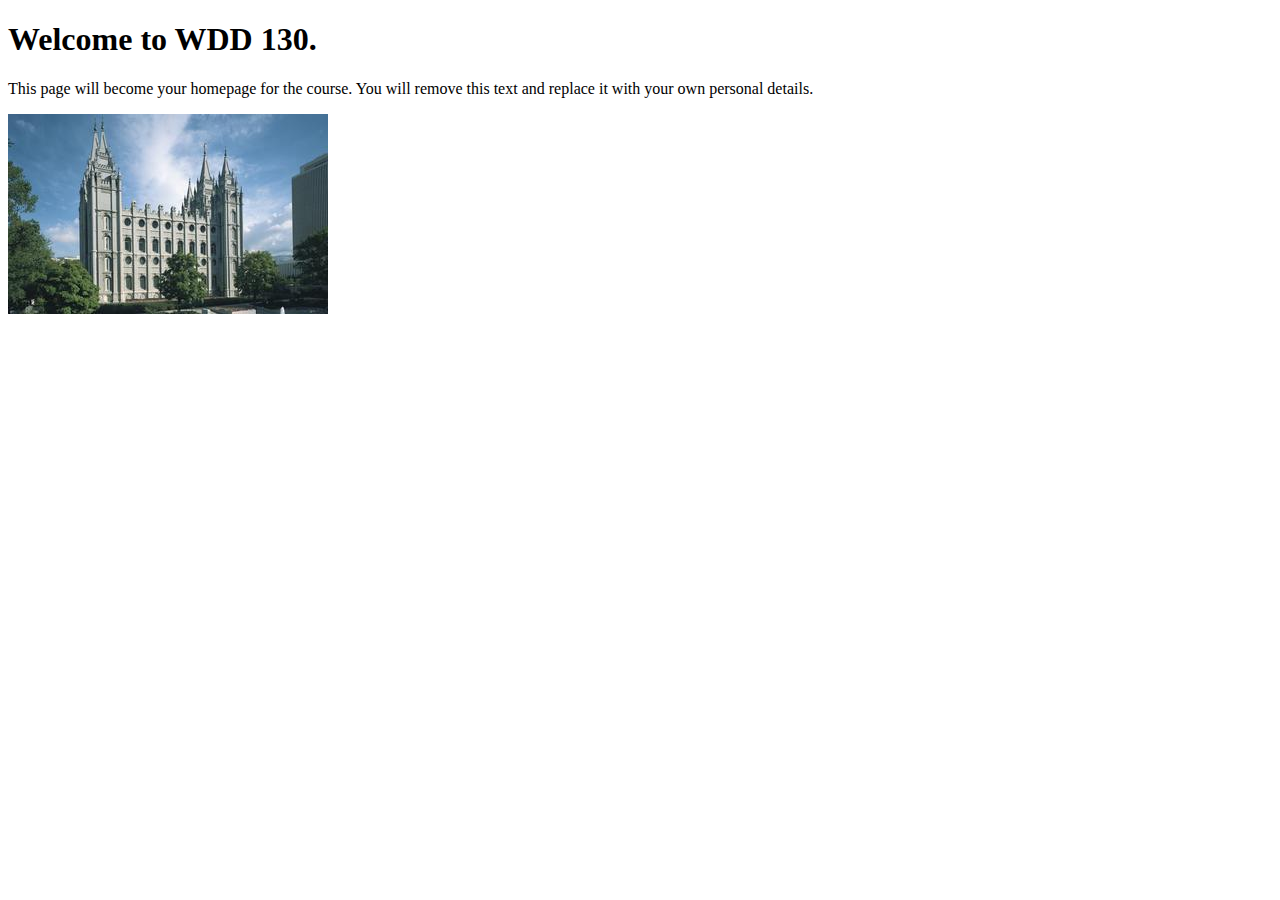
<file: index.html>
<!DOCTYPE html>
<html lang="en">
<head>
    <meta charset="UTF-8">
    <meta name="viewport" content="width=device-width, initial-scale=1.0">
    <title>WDD 130 | Personal Homepage</title>
</head>
<body>
    <h1>Welcome to WDD 130.</h1>
    <p>This page will become your homepage for the course. You will remove this text and replace it with your own personal details.</p>

    <img src="images/salt-lake-temple.jpg" alt="The Salt Lake Temple.">
</body>
</html>
</file>
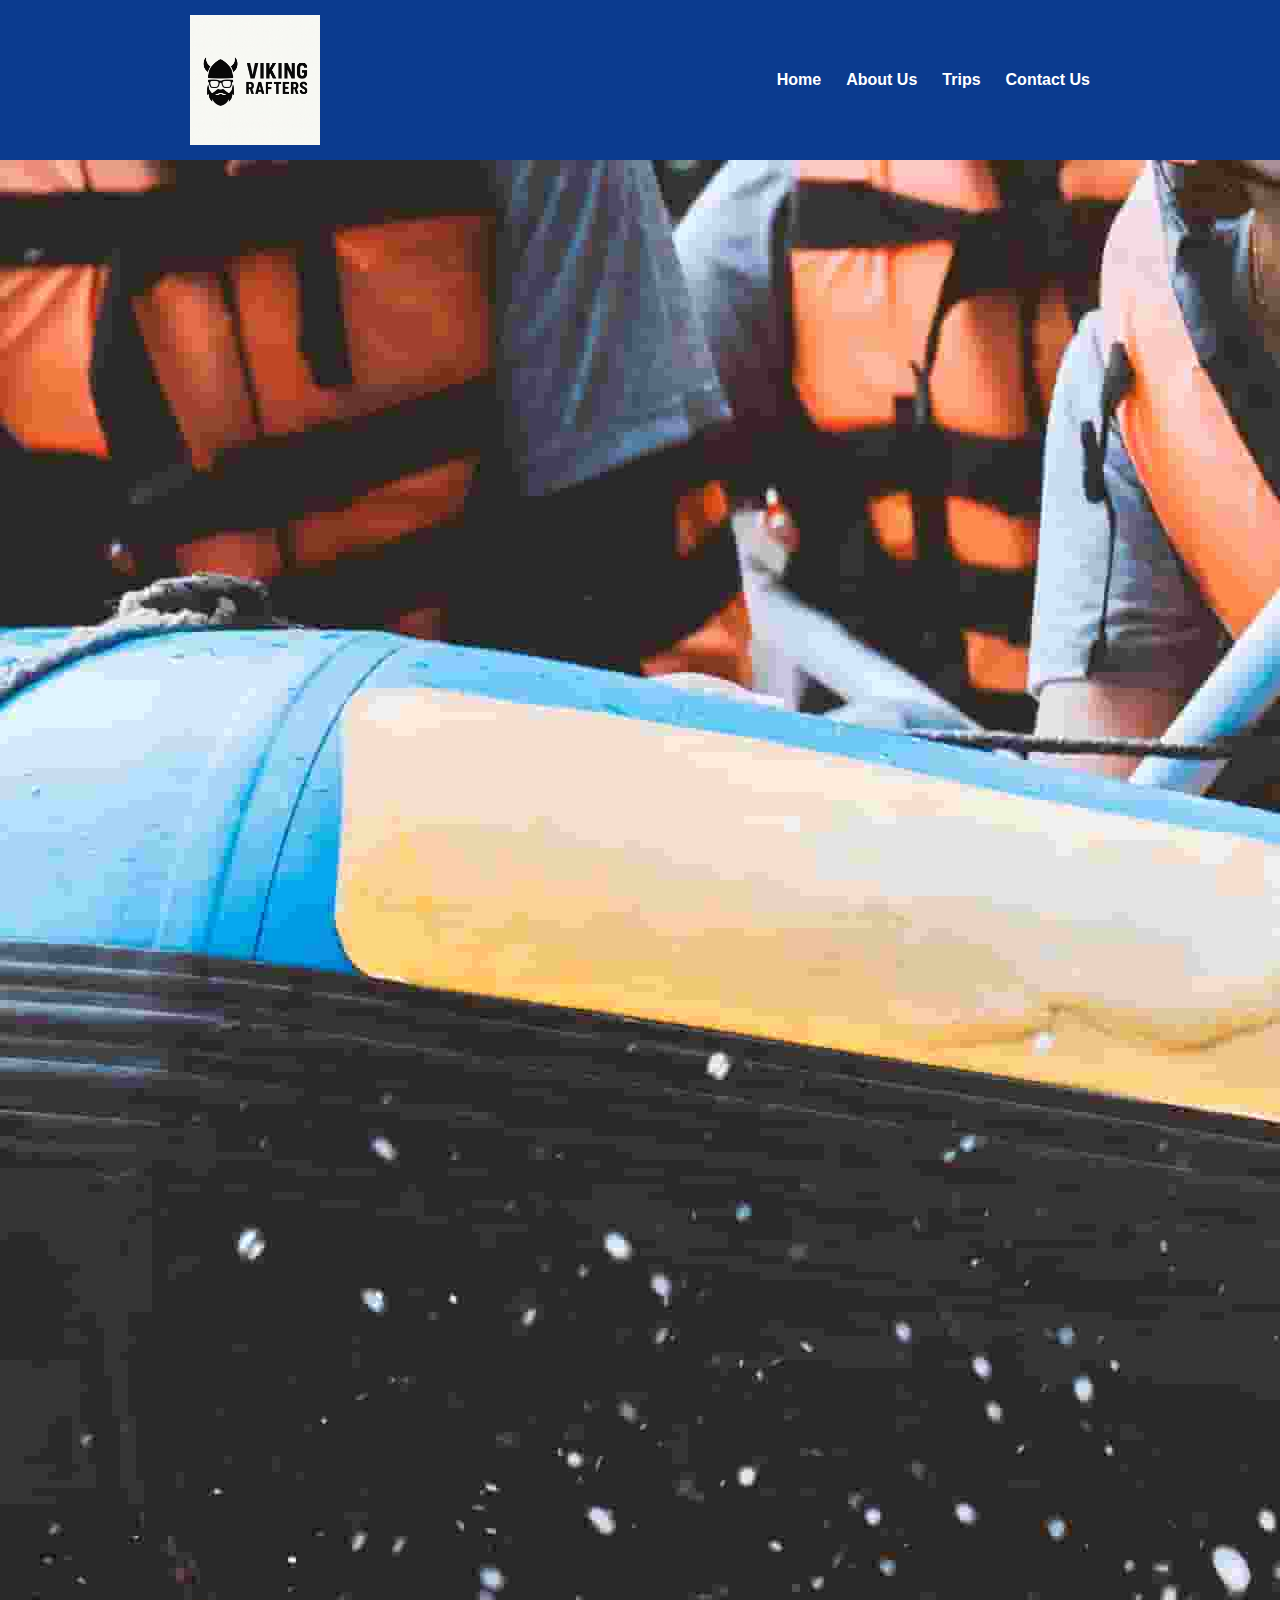
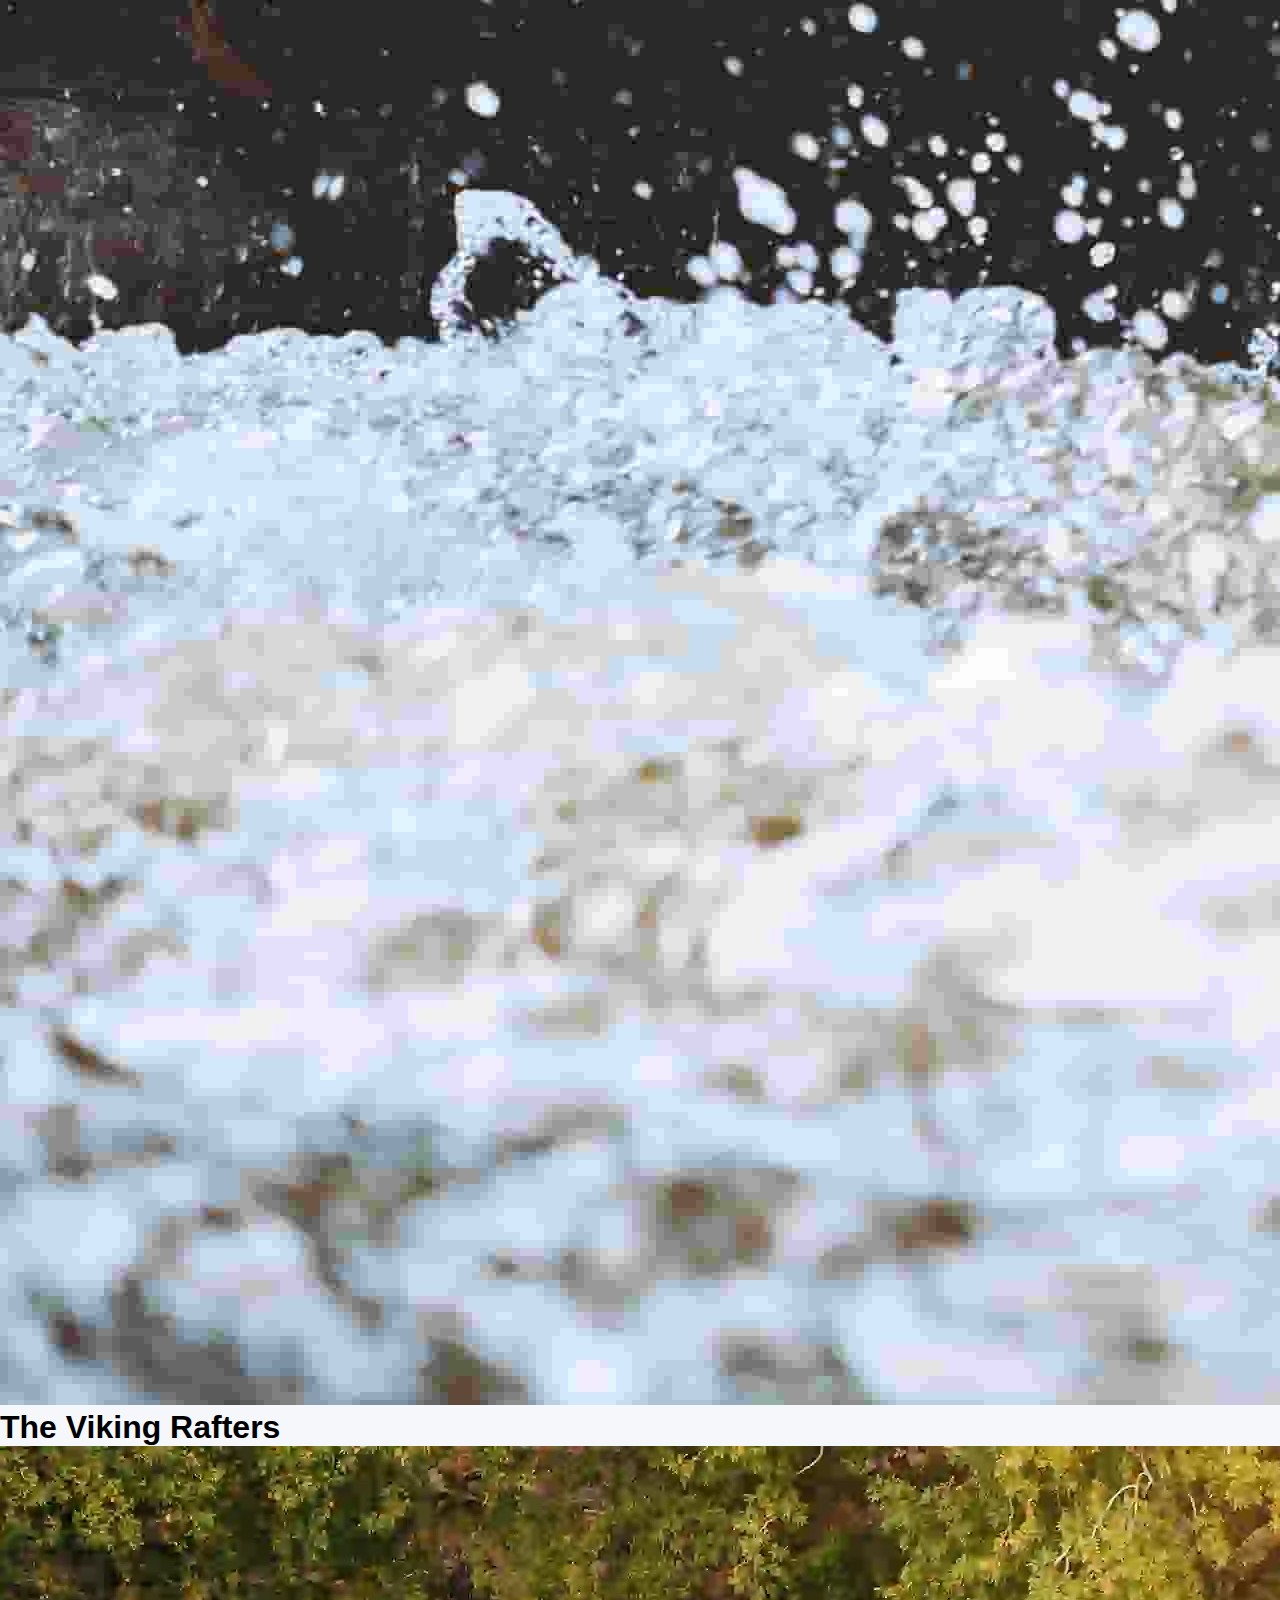
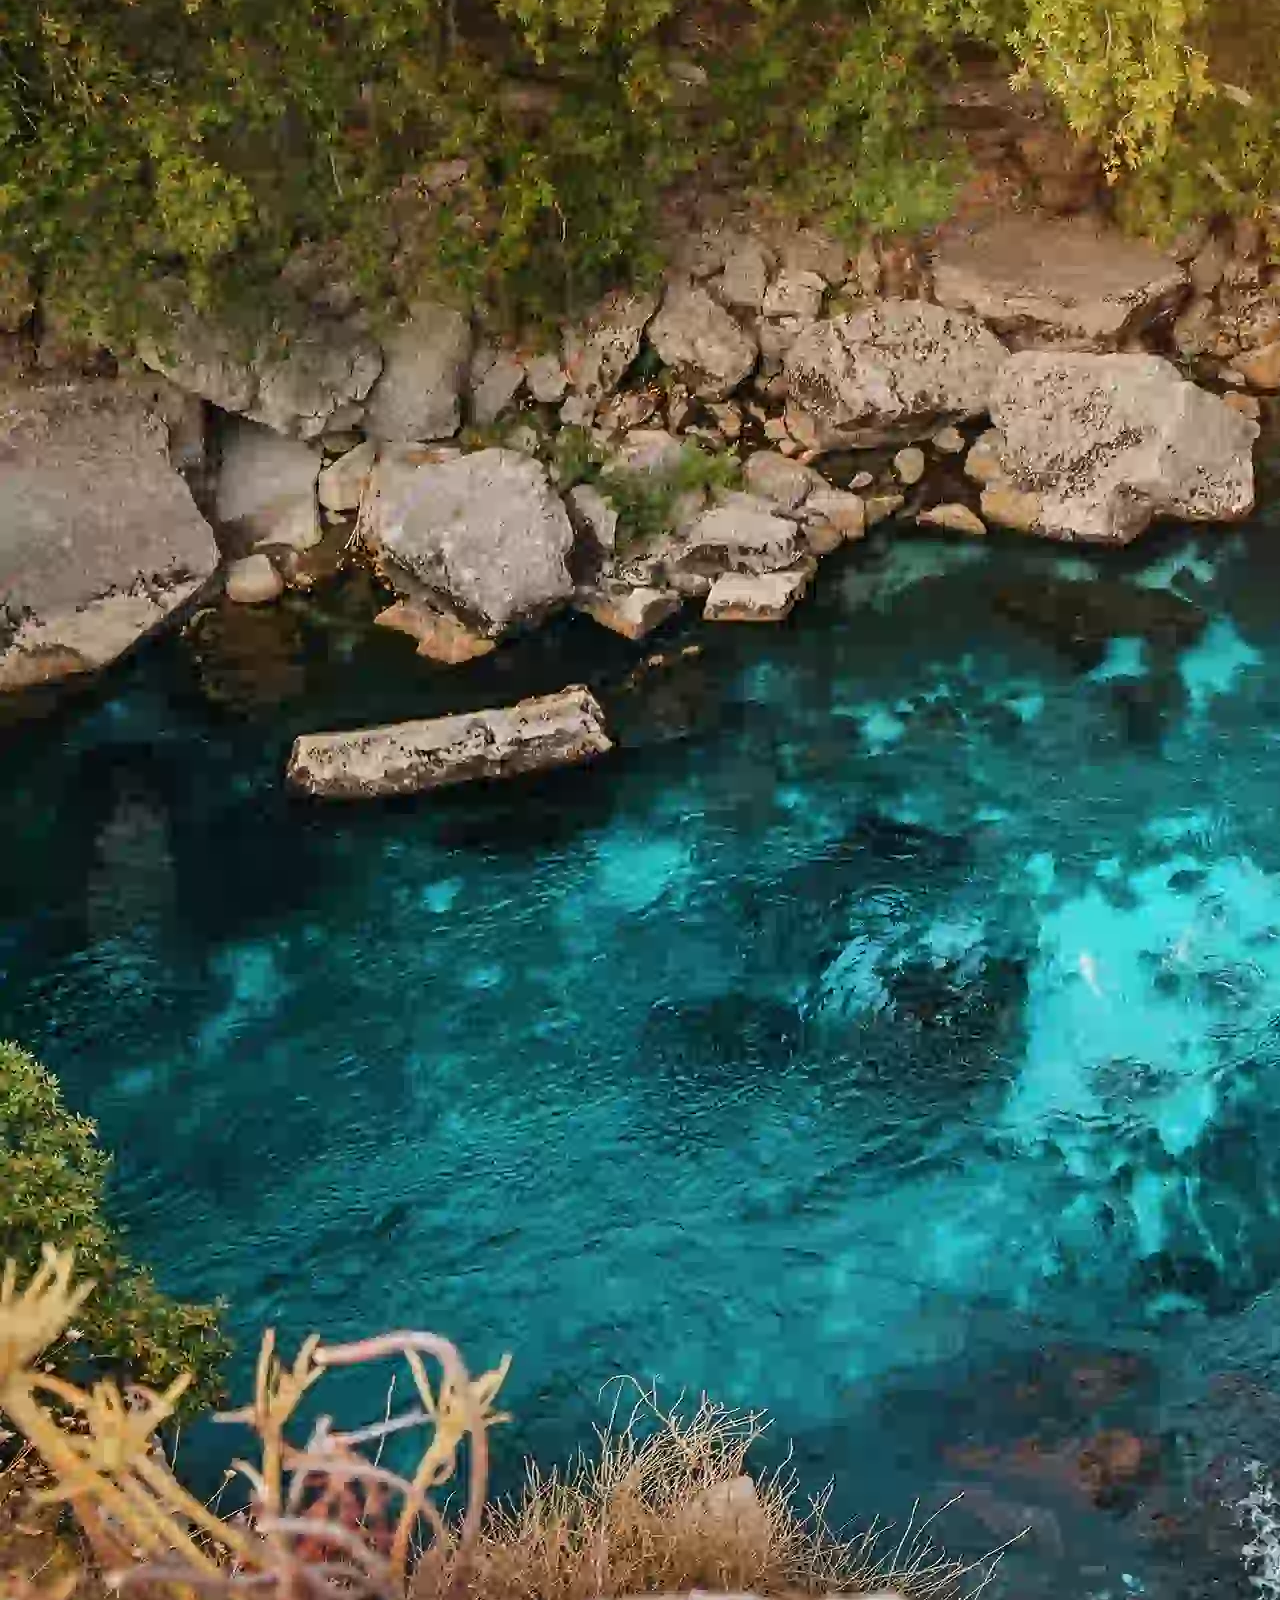
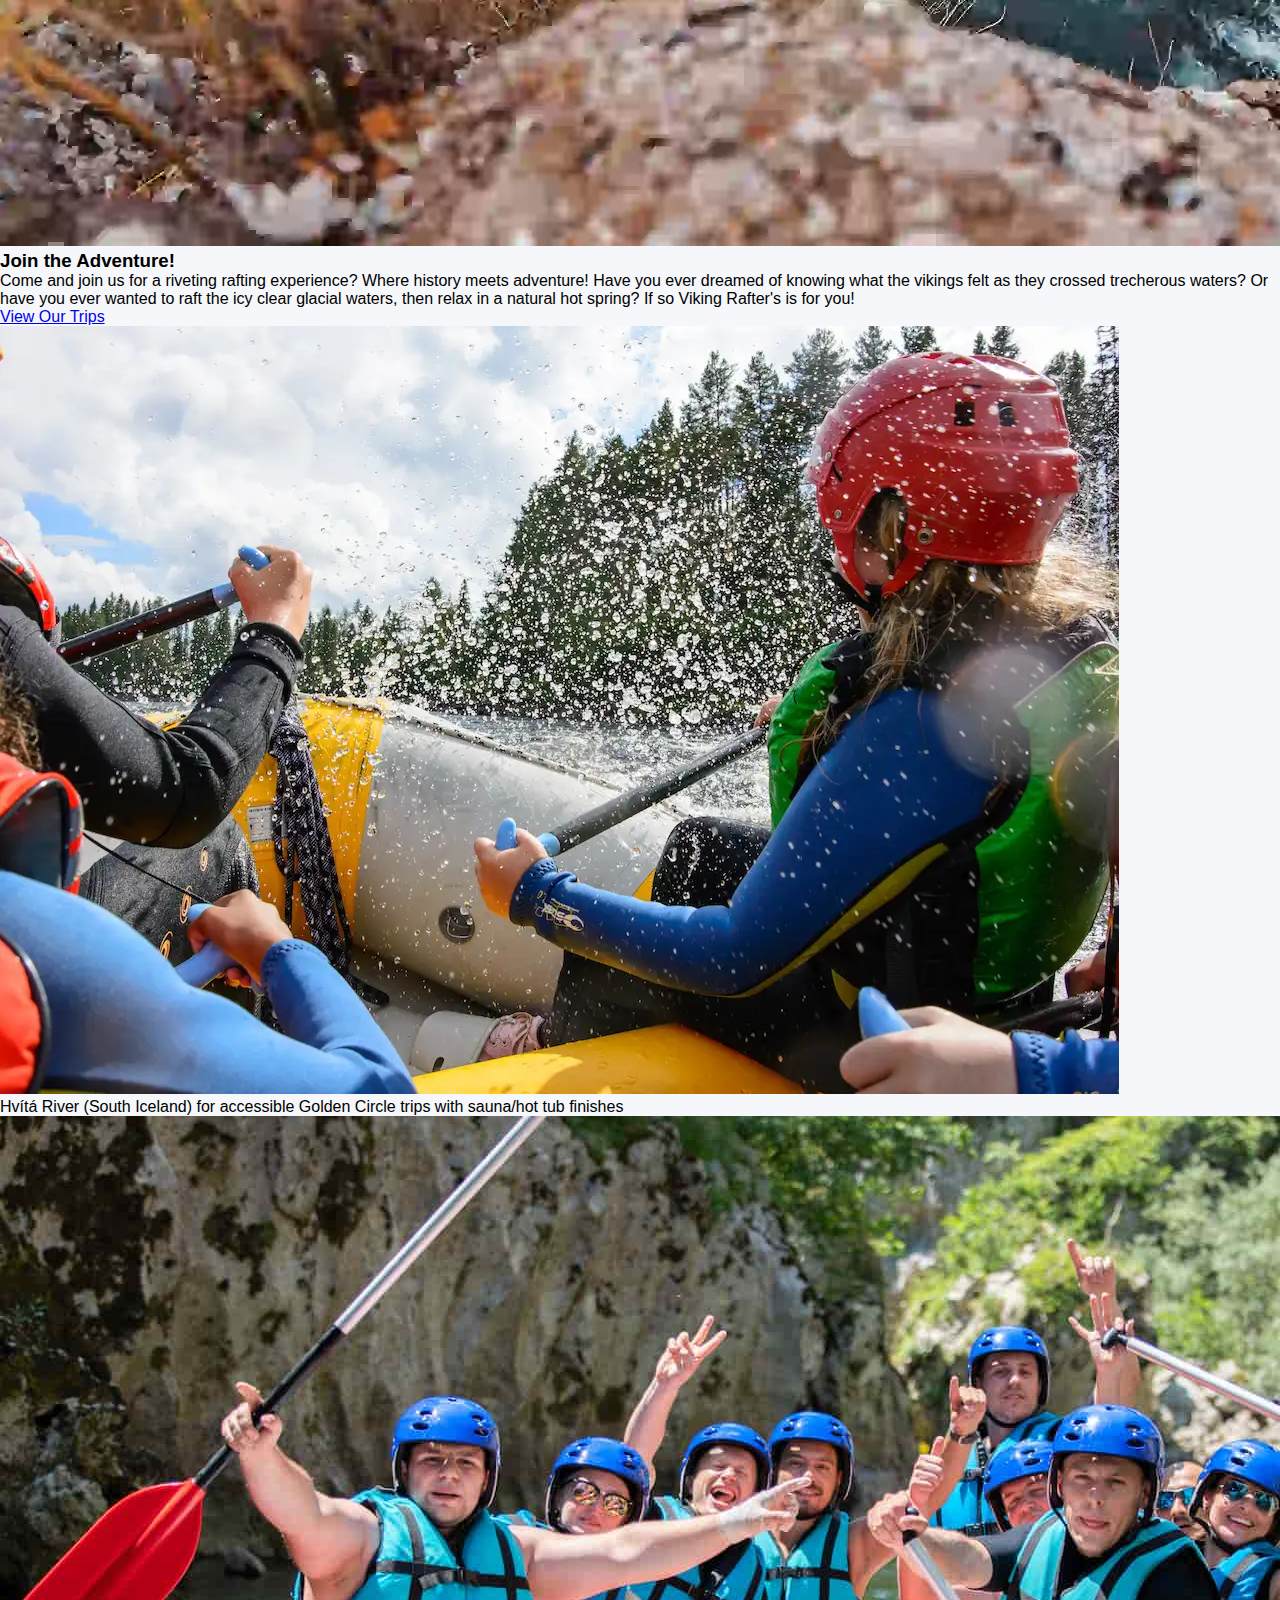
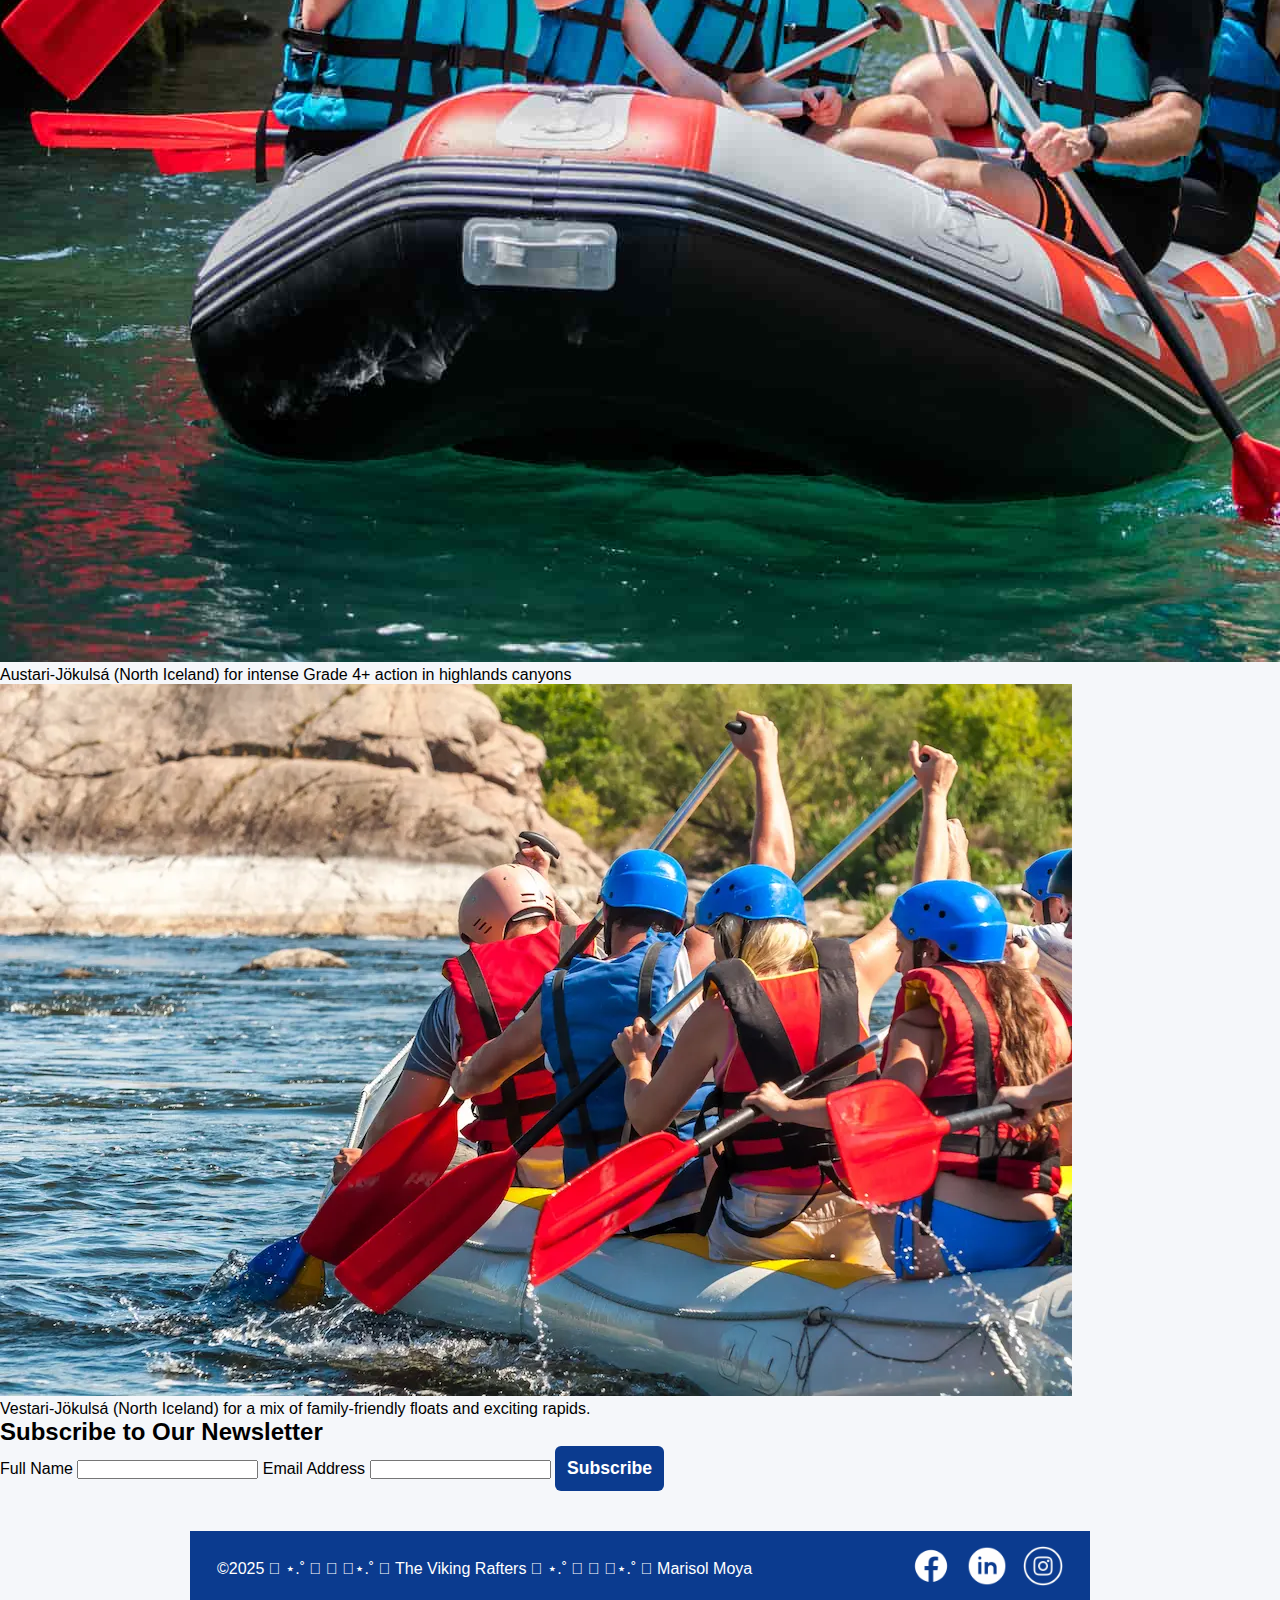
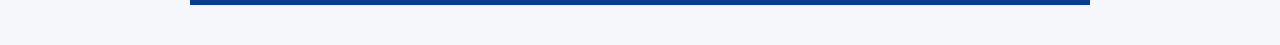
<file: wwr/index.html>
<!DOCTYPE html>
<html lang="en">

<head>
    <meta charset="UTF-8">
    <meta name="viewport" content="width=device-width, initial-scale=1.0">
    <title>Home Viking Rafters</title>

    <meta name="description"
        content="Welcome to Viking Rafters! Iceland's ultimate rafting experience. Explore trips, guides, and more! ">
    <meta name="author" content="Marisol Moya">

    <link rel="stylesheet" href="styles/rafting.css">

</head>

<body>

    <!--HEADER -->
    <header>
        <div class="header-grid">
            <img src="images/logo.jpg" alt="White Water Rafting Logo" class="logo">

            <nav>
                <ul> <!-- the li makes it a list-->
                    <li><a class="navigation" href="index.html">Home</a></li>
                    <li><a class="navigation" href="about.html">About Us</a></li>
                    <li><a class="navigation" href="trips.html">Trips</a></li>
                    <li><a class="navigation" href="contact.html">Contact Us</a></li>
                </ul>
            </nav>
        </div>
    </header>


    <!-- HERO -->
    <main>
        <div class="index">
            <img src="images/rafting.jpg" alt="action rafting shot">

            <h1>The Viking Rafters</h1>

            <!-- COMPANY INFO THAT OVERLAYS INDEX IMG-->
            <article>
                <img src="images/rafting2.webp" alt="beauty rafting shot">
                <div>
                    <h3> Join the Adventure!</h3>
                    <p> Come and join us for a riveting rafting experience?
                        Where history meets adventure! Have you ever dreamed of
                        knowing what the vikings felt as they crossed trecherous waters?
                        Or have you ever wanted to raft the icy clear glacial waters, then relax
                        in a natural hot spring? If so Viking Rafter's is for you!
                    </p>
                </div>
            </article>
        </div>

        <!-- PHOTO SECTION -->
        <section class="photo-section">
            <a class="trips-button" href="trips.html">View Our Trips</a>

            <div class="photo-grid">
                <figure>
                    <img src="images/rafting1.webp" alt="Rafting Photo">
                    <figcaption>Hvítá River (South Iceland) for accessible Golden Circle trips with sauna/hot tub
                        finishes</figcaption>
                </figure>

                <figure>
                    <img src="images/rafting2.jpg" alt="Rafting Photo">
                    <figcaption>Austari-Jökulsá (North Iceland) for intense Grade 4+ action in highlands canyons
                    </figcaption>
                </figure>

                <figure>
                    <img src="images/rafting3.webp" alt="Rafting Photo">
                    <figcaption>Vestari-Jökulsá (North Iceland) for a mix of family-friendly floats and exciting
                        rapids.</figcaption>
                </figure>

            </div>
        </section>


        <!-- NEWSLETTER SECTION -->
        <section class="newsletter-form">
            <h2>Subscribe to Our Newsletter</h2>

            <form>
                <label for="name">Full Name</label>
                <input type="text" id="name" name="name" required>

                <label for="email">Email Address</label>
                <input type="email" id="email" name="email" required>

                <button type="submit">Subscribe</button>
            </form>
        </section>
    </main>


    <!-- FOOTER -->
    <footer>
        <p>©2025 𓇼 ⋆.˚ 𓆉 𓆝 𓆡⋆.˚ 𓇼 The Viking Rafters 𓇼 ⋆.˚ 𓆉 𓆝 𓆡⋆.˚ 𓇼 Marisol Moya</p>
        <nav class="socialmedia">
            <a href="https://facebook.com"><img src="images/facebook1.webp" alt="facebook logo" width="40"></a>
            <a href="https://linkedin.com"><img src="images/linkedin1.webp" alt="linkedin logo" width="40"></a>
            <a href="https://instagram.com"><img src="images/instagram1.webp" alt="instagram logo" width="40"></a>

        </nav>

    </footer>

</body>

</html>
</file>
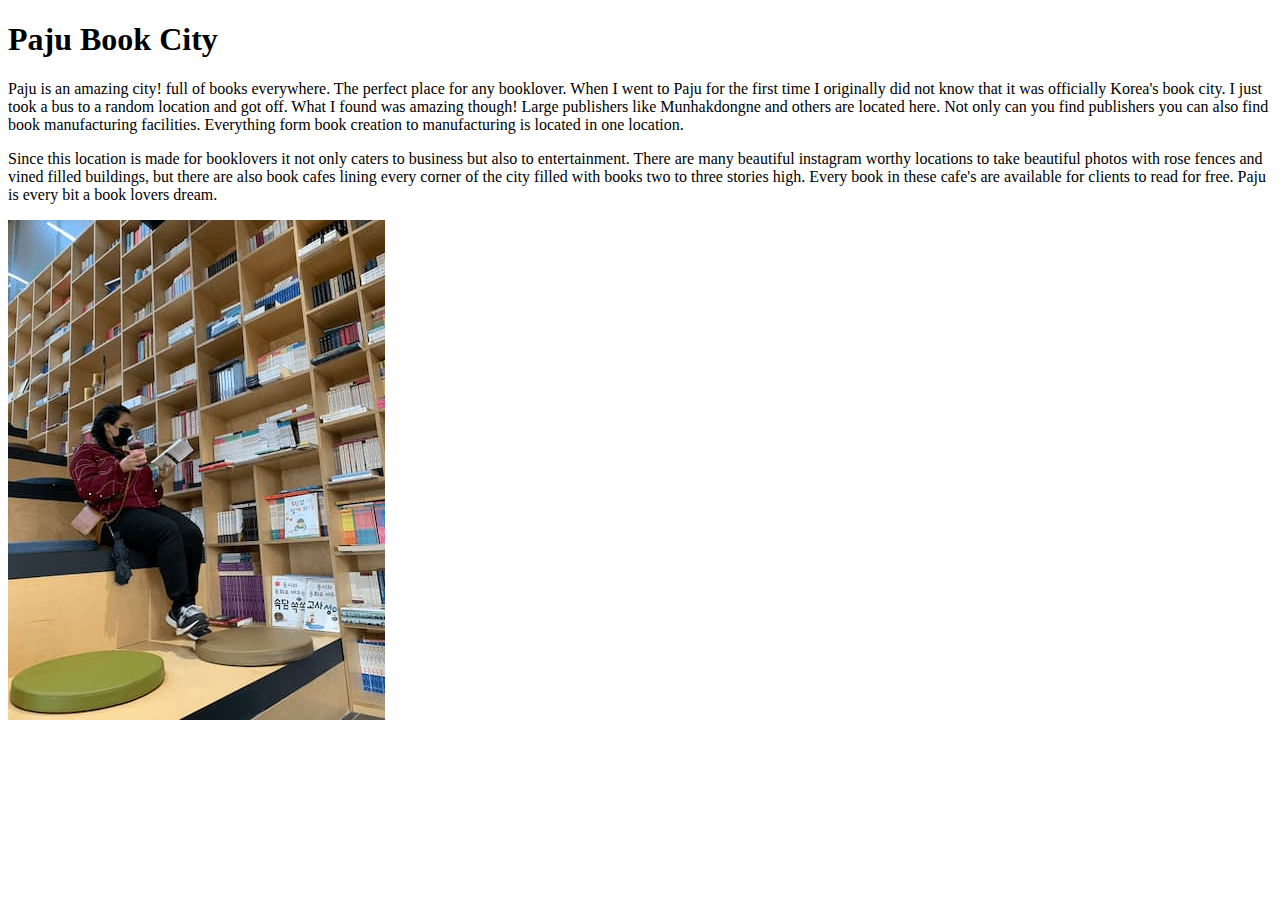
<file: week01/favorite-city.html>
<!DOCTYPE html>
<html lang="en">

<head>
    <meta charset="UTF-8">
    <meta name="viewport" content="width=device-width, initial-scale=1.0">
    <title>My Favorite City</title>
</head>

<h1>Paju Book City</h1>
<p>Paju is an amazing city! full of books everywhere.
    The perfect place for any booklover.
    When I went to Paju for the first time I originally did not know that it
    was officially Korea's book city. I just took a bus to a random location and got off.
    What I found was amazing though! Large publishers like Munhakdongne and others are located here.
    Not only can you find publishers you can also find book manufacturing facilities. Everything form book creation
    to manufacturing is located in one location.
</p>
<p>Since this location is made for booklovers it not only caters to business but also to entertainment.
    There are many beautiful instagram worthy locations to take beautiful photos with rose fences and vined filled
    buildings,
    but there are also book cafes lining every corner of the city filled with books two to three stories high.
    Every book in these cafe's are available for clients to read for free. Paju is every bit a book lovers dream.
</p>

<img src="./images/pagu1.jpg" alt="Paju City Book Cafe">


</body>

</html>
</file>
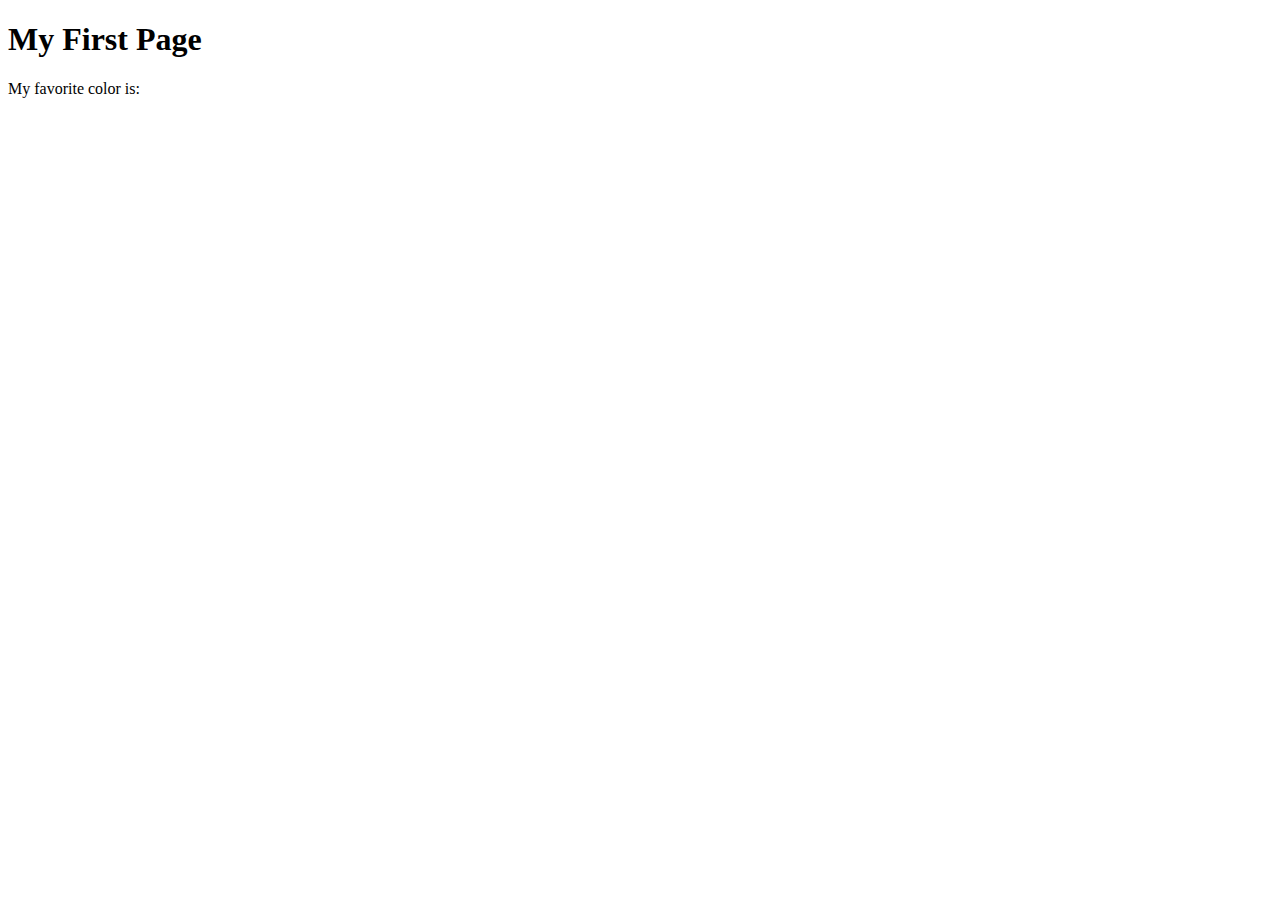
<file: week01/first-page.html>
<!DOCTYPE html>
<html lang="en">
<head>
    <meta charset="UTF-8">
    <meta name="viewport" content="width=device-width, initial-scale=1.0">
    <title>My First Page</title>
</head>
<body>
    <h1>My First Page</h1>
    <p>My favorite color is: </p>
</body>
</html>
</file>
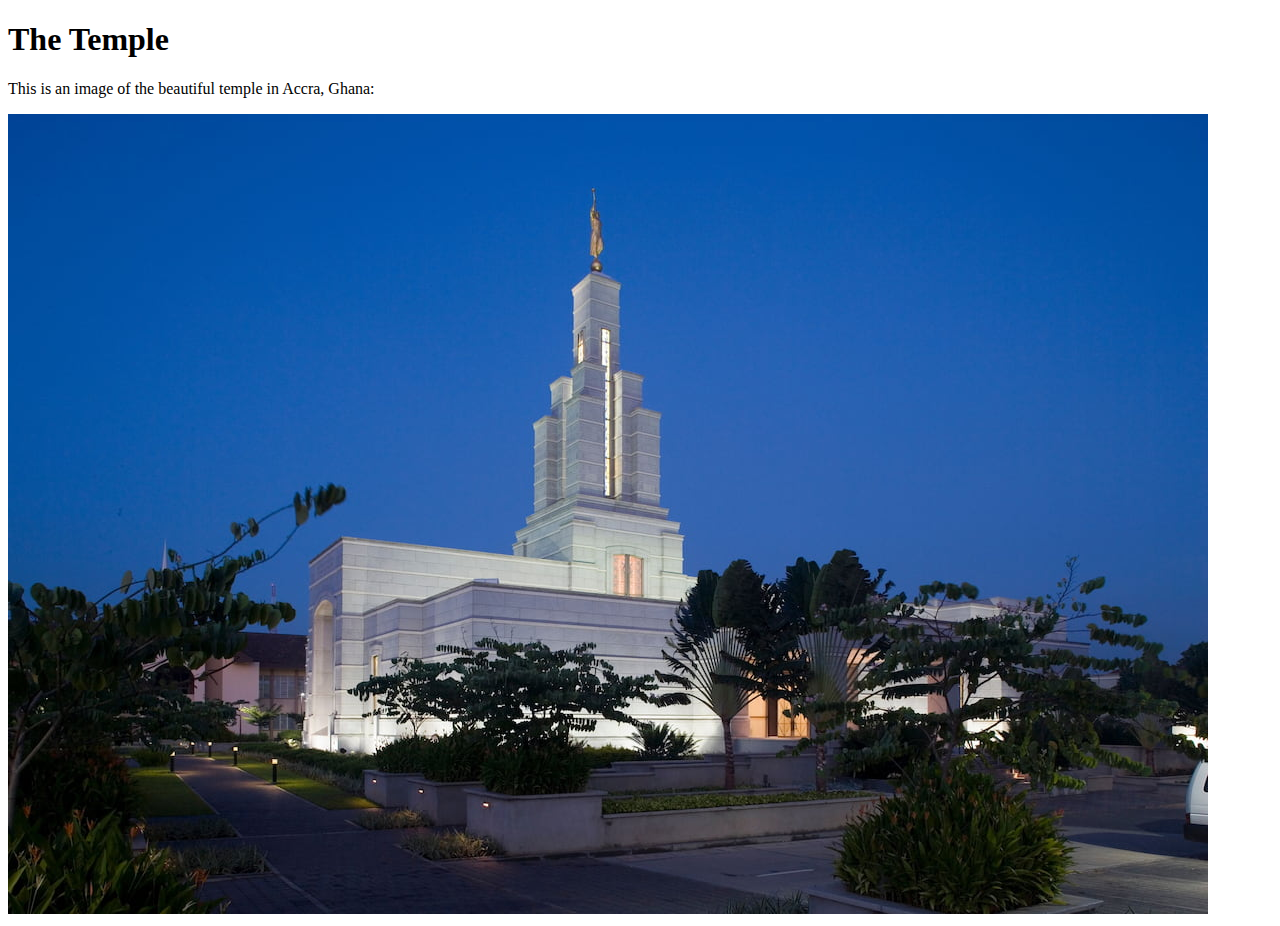
<file: week01/images-solution.html>
<!DOCTYPE html>
<html lang="en">
<head>
    <meta charset="UTF-8">
    <meta name="viewport" content="width=device-width, initial-scale=1.0">
    <title>Temple Image</title>
</head>
<body>
    <h1>The Temple</h1>
    <p>This is an image of the beautiful temple in Accra, Ghana:</p>
    <img src="images/temple-small.jpg" alt="The Accra Ghana Temple">
    
</body>
</html>
</file>
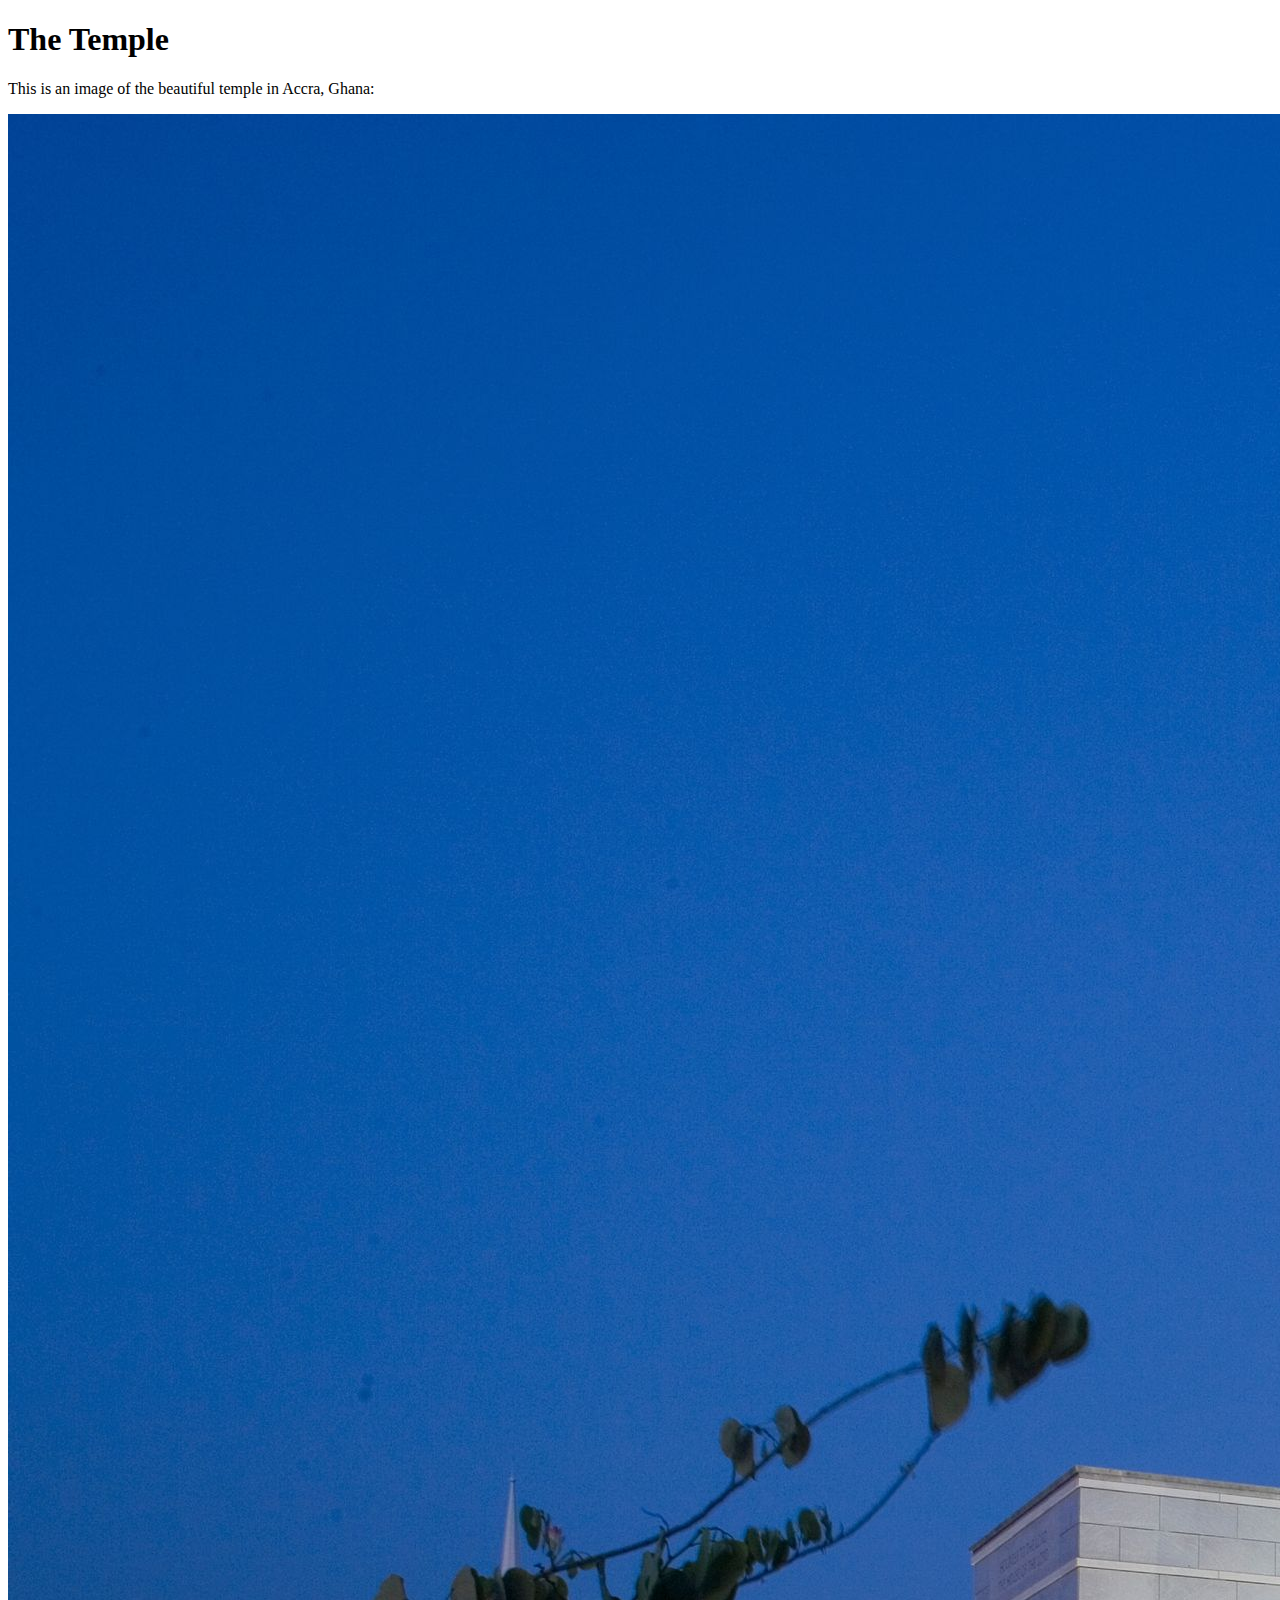
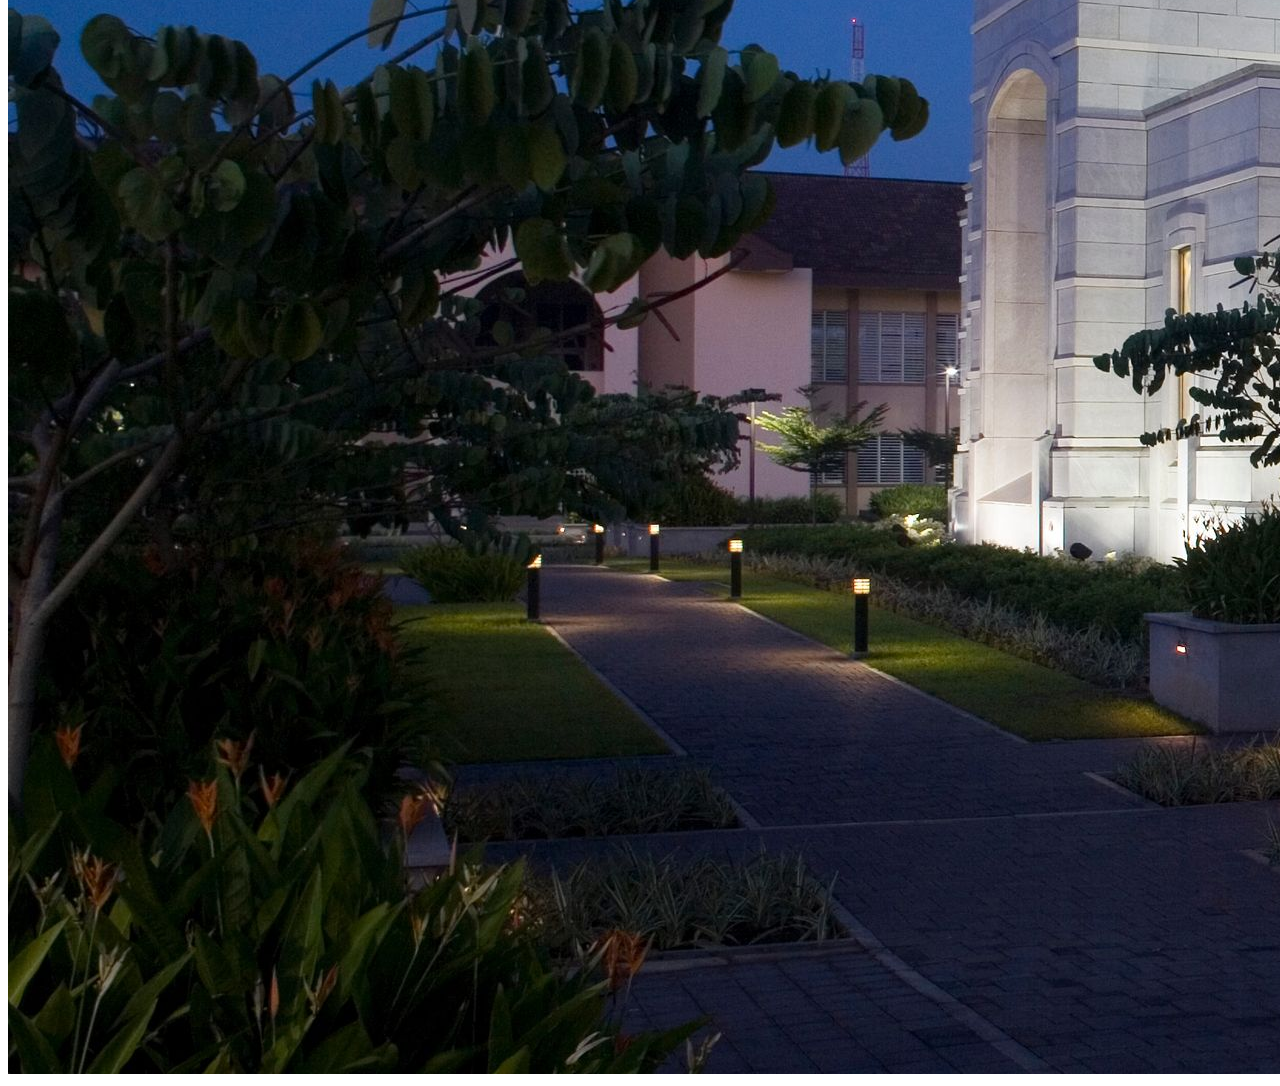
<file: week01/images.html>
<!DOCTYPE html>
<html lang="en">
<head>
    <meta charset="UTF-8">
    <meta name="viewport" content="width=device-width, initial-scale=1.0">
    <title>Temple Image</title>
</head>
<body>
    <h1>The Temple</h1>
    <p>This is an image of the beautiful temple in Accra, Ghana:</p>
    <img src="images/temple-large.jpeg" alt="The Accra Ghana Temple">
    
</body>
</html>
</file>
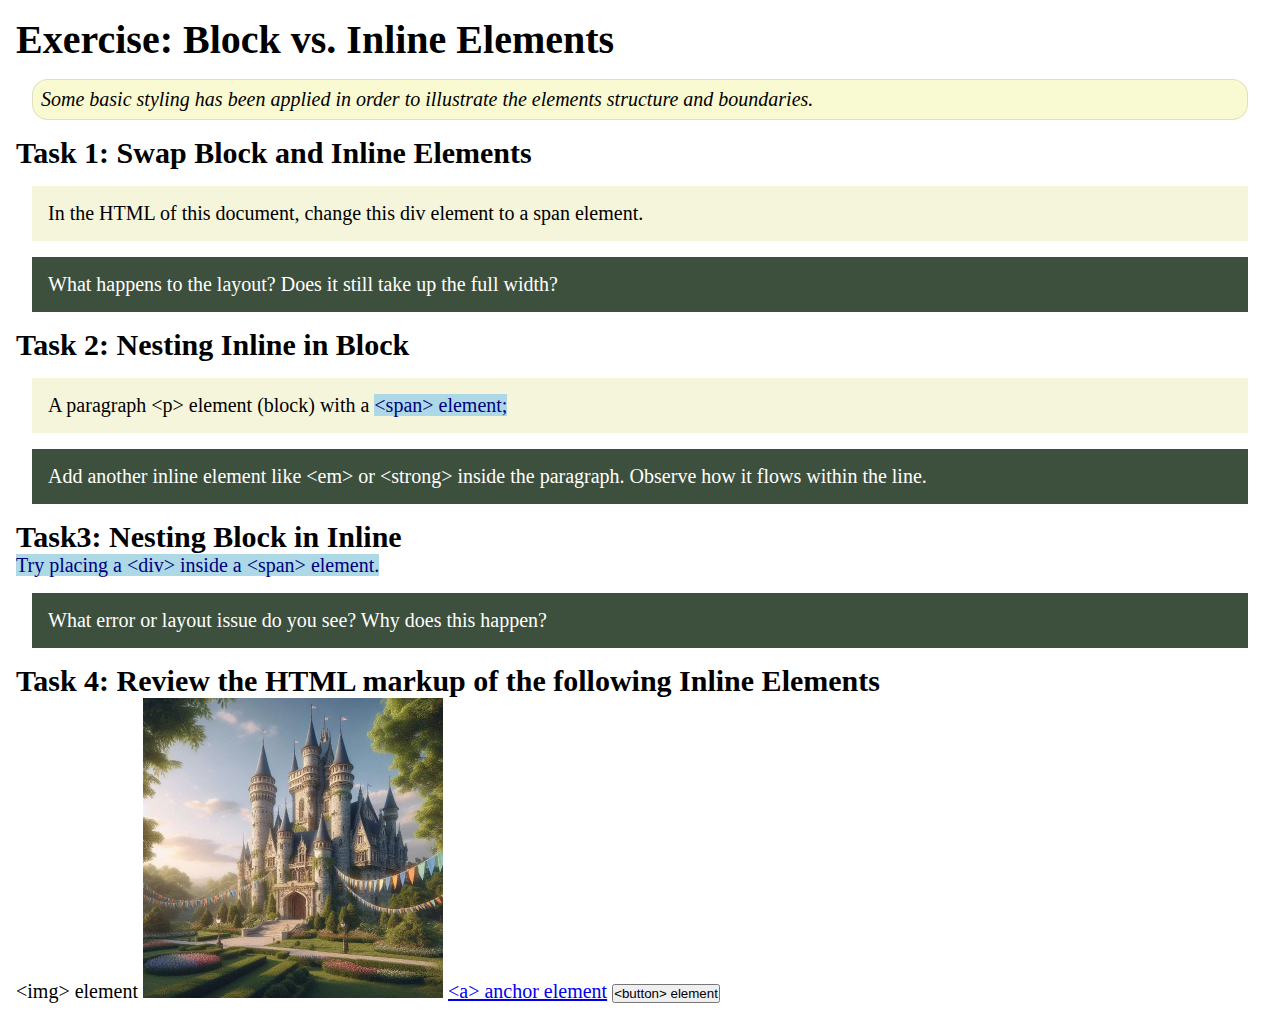
<file: week02/block-vs-inline.html>
<!DOCTYPE html>
<html lang="en">

<head>
    <meta charset="UTF-8">
    <meta name="viewport" content="width=device-width, initial-scale=1.0">
    <title>Exercise: Block vs. Inline Elements</title>
    <link rel="stylesheet" href="styles/block-vs-inline.css">
</head>

<body>
    <main>
        <h1>Exercise: Block vs. Inline Elements</h1>
        <p class="note">Some basic styling has been applied in order to illustrate the elements structure and
            boundaries.</p>

        <h2>Task 1: Swap Block and Inline Elements</h2>
        <div>In the HTML of this document, change this div element to a span element.</div>

        <p class="question">What happens to the layout? Does it still take up the full width?</p>

        <h2>Task 2: Nesting Inline in Block</h2>
        <p>A paragraph &lt;p&gt; element (block) with a <span>&lt;span&gt; element;</span></p>
        <p class="question">Add another inline element like &lt;em&gt; or &lt;strong&gt; inside the paragraph. Observe
            how it flows within the line.</p>

        <h2>Task3: Nesting Block in Inline</h2>
        <span>Try placing a &lt;div&gt; inside a &lt;span&gt; element.</span>
            <p class="question">What error or layout issue do you see? Why does this happen?</p>


            <h2>Task 4: Review the HTML markup of the following Inline Elements</h2>
        &lt;img&gt; element
        <img src="images/castle.webp" alt="placeholder image (images are inline)" width="300" height="300">
        <a href="https://churchofjesuschrist.org">&lt;a&gt; anchor element</a>
        <button type="button">&lt;button&gt; element</button>
    </main>
</body>

</html>
</file>
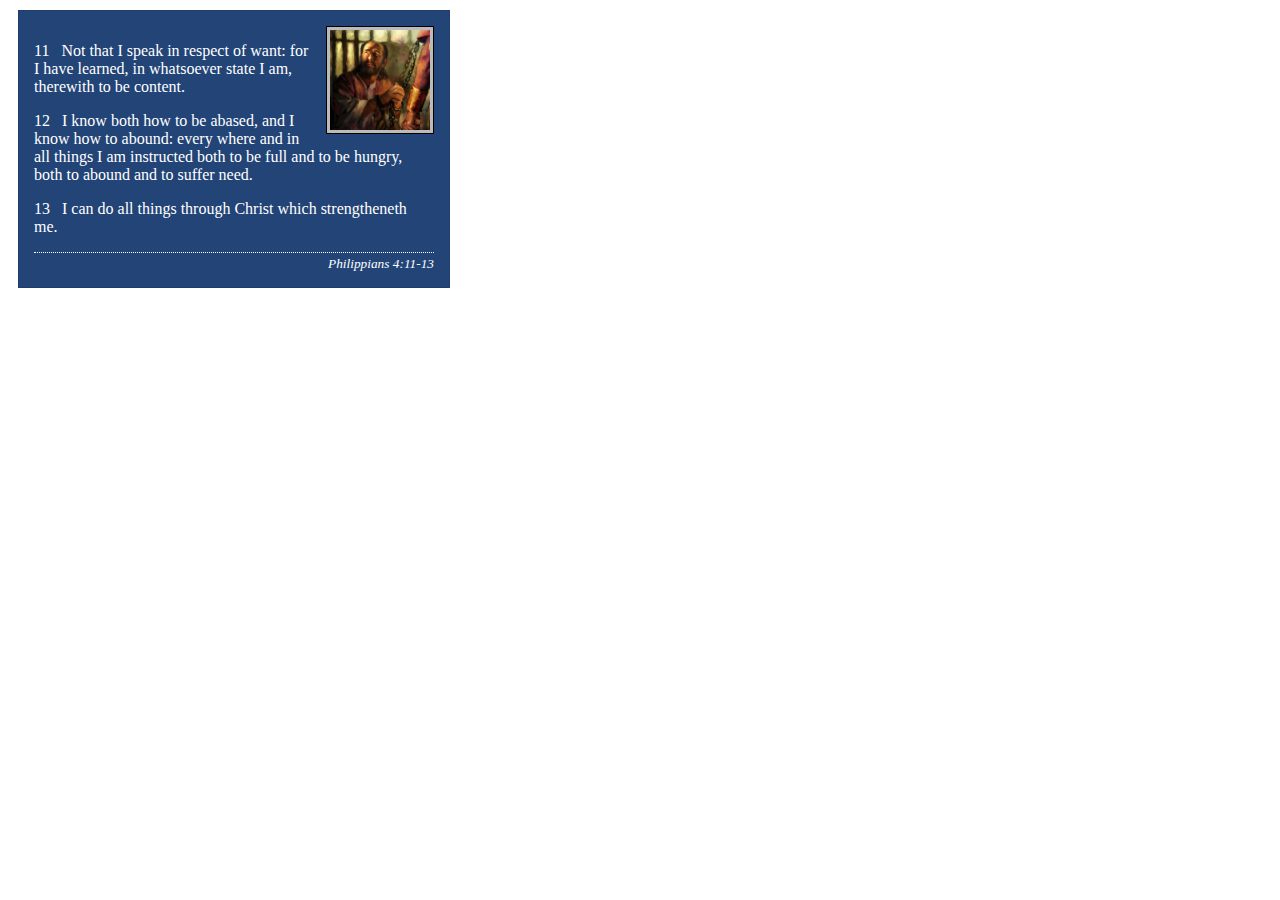
<file: week02/box-model-solution.html>
<!DOCTYPE html>
<html lang="en">
<head>
    <meta charset="UTF-8">
    <meta name="viewport" content="width=device-width, initial-scale=1.0">
    <title>Box Model Activity</title>
    <link rel="stylesheet" href="styles/box-model-solution.css">
</head>
<body>
    <main>
        <div class="callout">
            <img src="images/apostle-paul-imprisoned.webp" alt="Paul the Apostle - Imprisoned in Rome" width="200" height="200">
            <blockquote>
                <p>11 &nbsp; Not that I speak in respect of want: for I have learned, in whatsoever state I am, therewith to be content.</p>
                <p>12 &nbsp; I know both how to be abased, and I know how to abound: every where and in all things I am instructed both to be full and to be hungry, both to abound and to suffer need.</p>
                <p>13 &nbsp; I can do all things through Christ which strengtheneth me.</p>
            </blockquote>
            <cite>Philippians 4:11-13</cite>
        </div>
    </main>
</body>
</html>
</file>
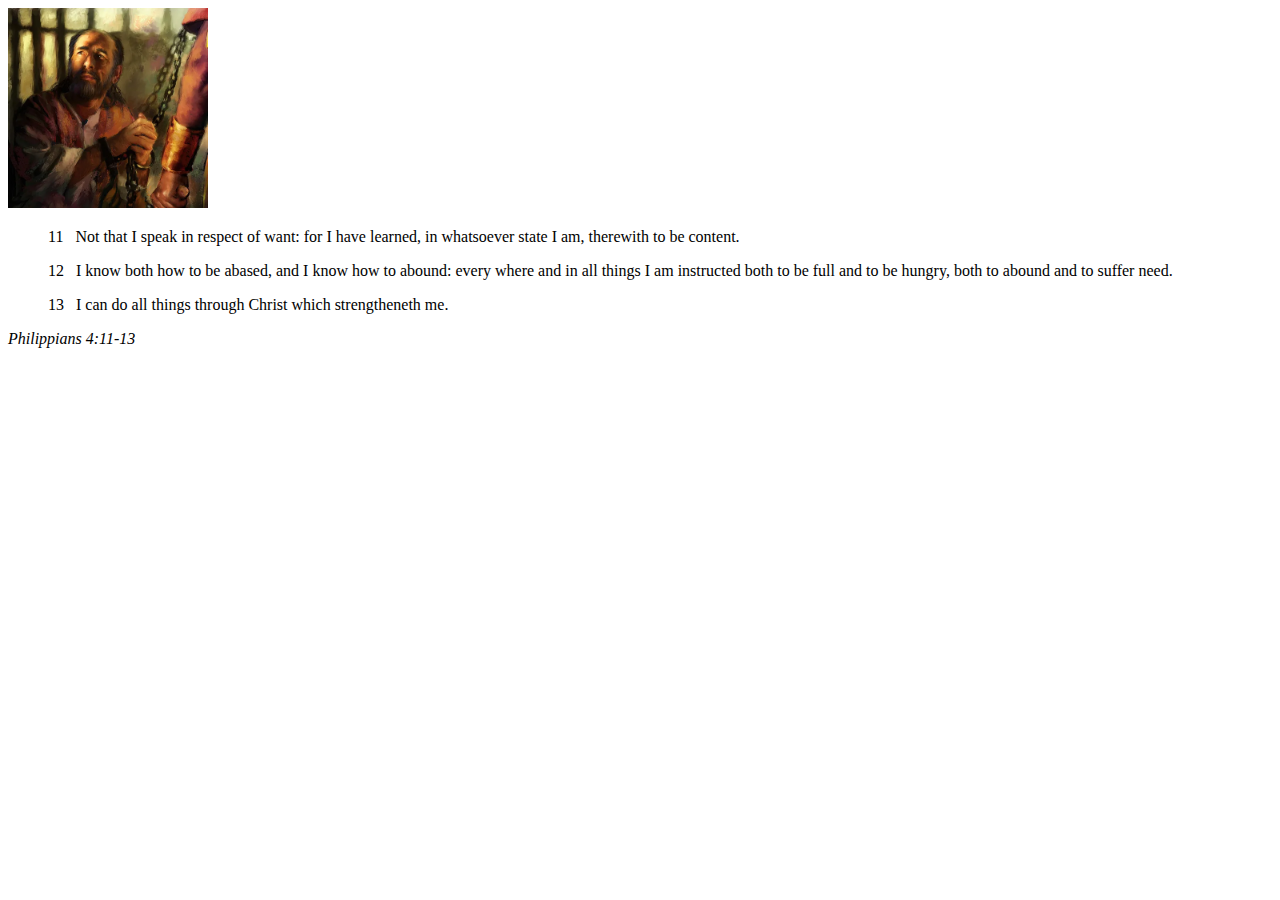
<file: week02/box-model.html>
<!DOCTYPE html>
<html lang="en">
<head>
    <meta charset="UTF-8">
    <meta name="viewport" content="width=device-width, initial-scale=1.0">
    <title>Box Model Activity</title>
</head>
<body>
    <main>
        <div class="callout">
            <img src="images/apostle-paul-imprisoned.webp" alt="Paul the Apostle - Imprisoned in Rome" width="200" height="200">
            <blockquote>
                <p>11 &nbsp; Not that I speak in respect of want: for I have learned, in whatsoever state I am, therewith to be content.</p>
                <p>12 &nbsp; I know both how to be abased, and I know how to abound: every where and in all things I am instructed both to be full and to be hungry, both to abound and to suffer need.</p>
                <p>13 &nbsp; I can do all things through Christ which strengtheneth me.</p>
            </blockquote>
            <cite>Philippians 4:11-13</cite>
        </div>
    </main>
</body>
</html>
</file>
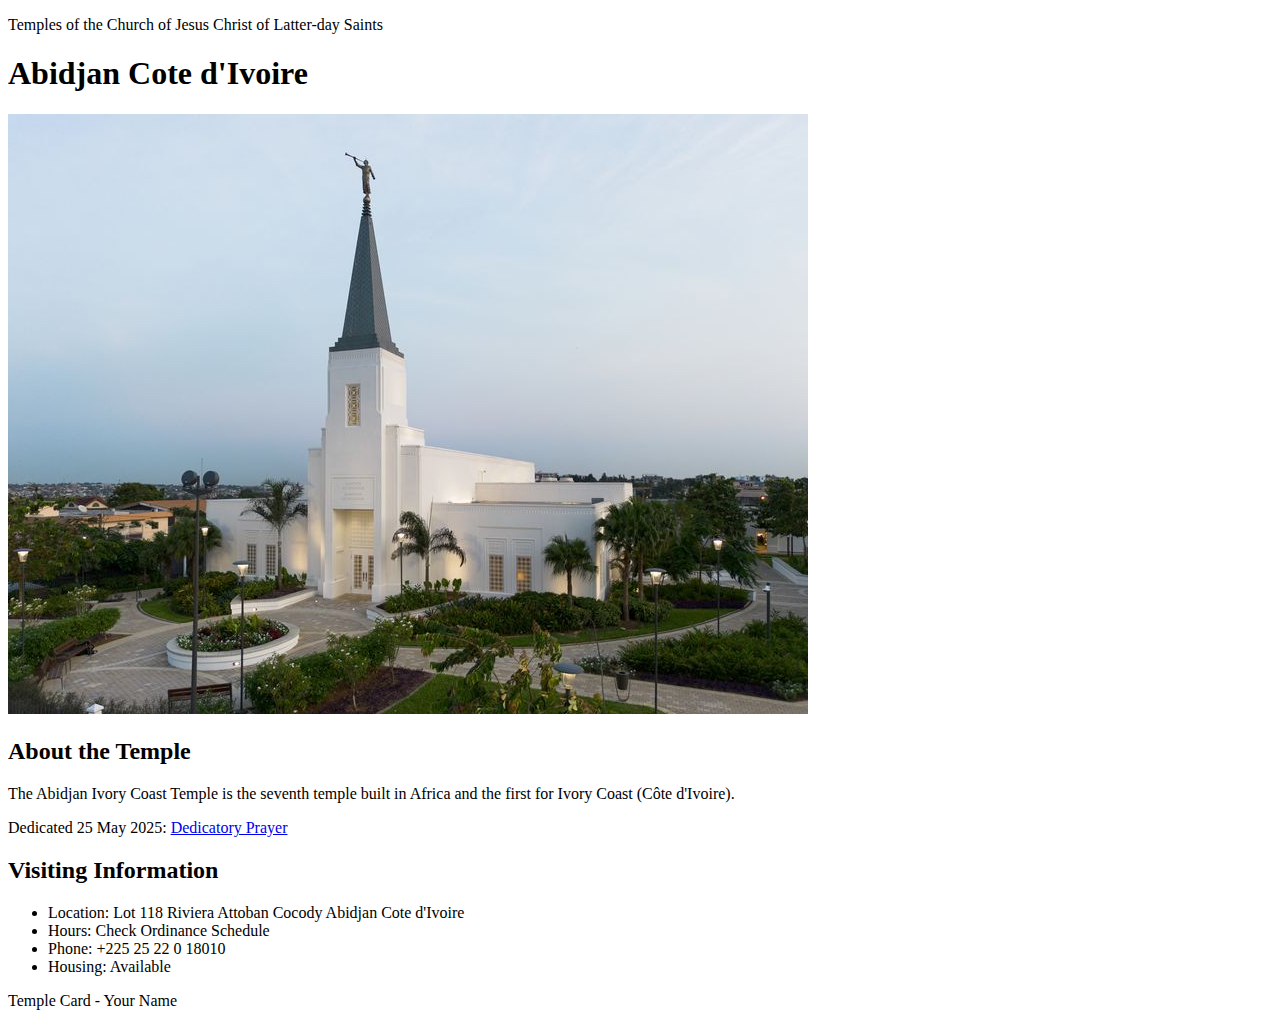
<file: week02/temple.html>
<!DOCTYPE html>
<html lang="en">

<head>
    <meta charset="UTF-8">
    <meta name="viewport" content="width=device-width, initial-scale=1.0">
    <title>Temple Card - Abidjan Cote d'Ivoire</title>
</head>

<body>
    <header>
        <p>Temples of the Church of Jesus Christ of Latter-day Saints</p>
    </header>
    <main>
        <h1>Abidjan Cote d'Ivoire</h1>
        <picture>
            <img src="images/abidjan-ivory-coast.jpeg" alt="Abidjan Cote d'Ivoire Temple">
        </picture>
        <section>
            <h2>About the Temple</h2>
            <p>The Abidjan Ivory Coast Temple is the seventh temple built in Africa and the first for Ivory Coast (Côte
                d'Ivoire).</p>
            <p>Dedicated 25 May 2025: <a
                    href="https://www.churchofjesuschrist.org/temples/dedicatory-prayer/abidjan-ivory-coast-temple/2025-05-25?lang=eng"
                    target="_blank" rel="noopener noreferrer">Dedicatory Prayer</a></p>
        </section>
        <section>
            <h2>Visiting Information</h2>
            <ul>
                <li>Location: Lot 118 Riviera Attoban Cocody Abidjan Cote d'Ivoire</li>
                <li>Hours: Check Ordinance Schedule</li>
                <li>Phone: +225 25 22 0 18010</li>
                <li>Housing: Available</li>
            </ul>
        </section>
    </main>
    <footer>
        <p>Temple Card - Your Name</p>
    </footer>
</body>

</html>
</file>
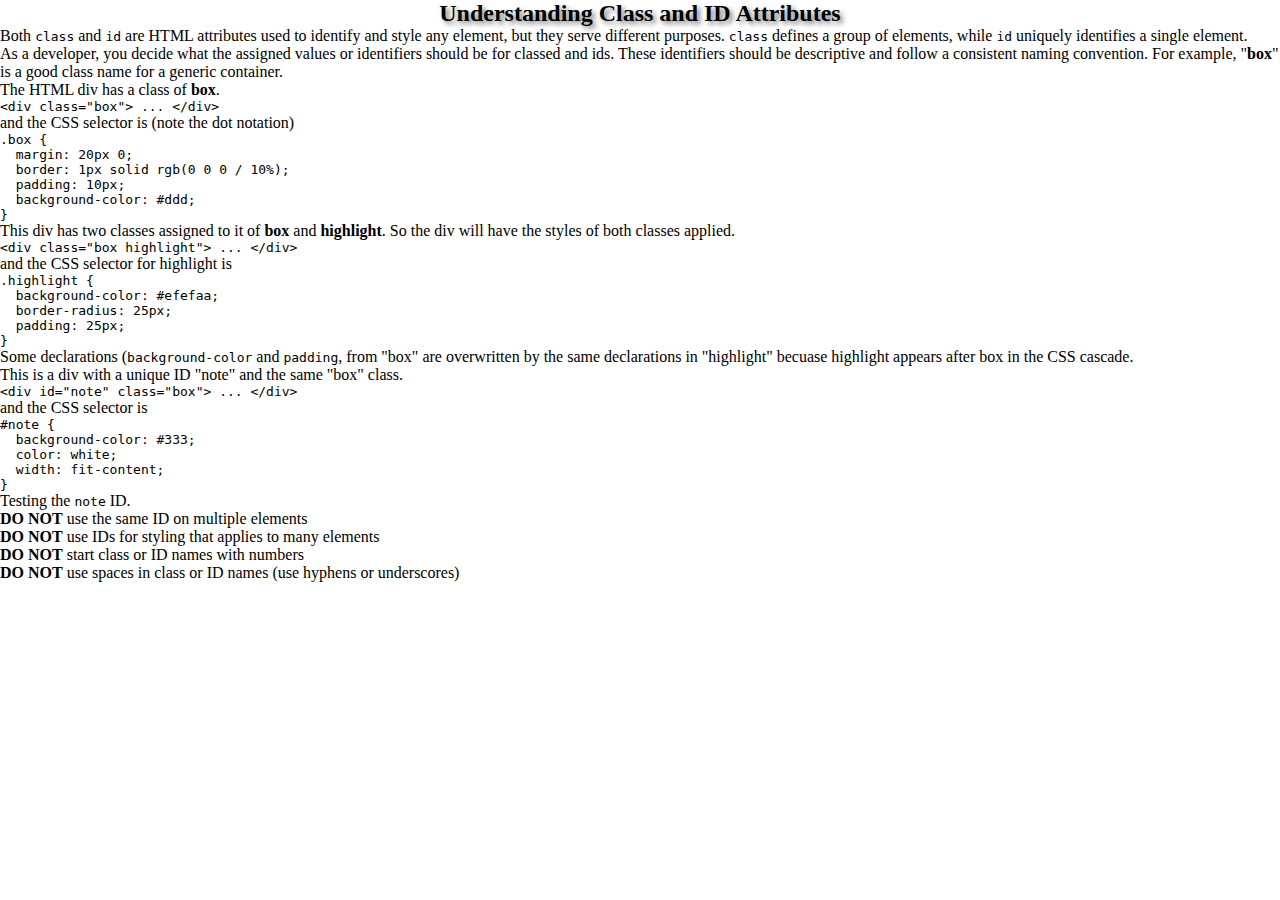
<file: week03/class-and-id.html>
<!DOCTYPE html>
<html lang="en">

<head>
    <meta charset="UTF-8">
    <meta name="viewport" content="width=device-width, initial-scale=1.0">
    <title>Class vs ID Attributes</title>
    <link rel="stylesheet" href="styles/class-and-id.css">
</head>

<body>
    <h1>Understanding Class and ID Attributes</h1>
    <p>Both <code>class</code> and <code>id</code> are HTML attributes used to identify and style any element, but they
        serve different purposes. <code>class</code> defines a group of elements, while <code>id</code> uniquely
        identifies a single element.</p>
    <p>As a developer, you decide what the assigned values or identifiers should be for classed and ids. These
        identifiers should be
        descriptive and follow a consistent naming convention. For example, "<strong>box</strong>" is a good class name
        for a generic container.</p>
    <div class="box">
        <p>The HTML div has a class of <strong>box</strong>.</p>
        <pre><code class="html">&lt;div class="box"&gt; ... &lt;/div&gt;</code></pre>
        and the CSS selector is (note the dot notation)
        <pre><code class="css">.box {
  margin: 20px 0;
  border: 1px solid rgb(0 0 0 / 10%);
  padding: 10px;
  background-color: #ddd; 
}</code></pre>
    </div>

    <div class="box highlight">
        <p>This div has two classes assigned to it of <strong>box</strong> and <strong>highlight</strong>. So the div
            will have the styles of both classes applied.</p>
        <pre><code class="html">&lt;div class="box highlight"&gt; ... &lt;/div&gt;</code></pre>
        and the CSS selector for highlight is
        <pre><code class="css">.highlight {
  background-color: #efefaa;
  border-radius: 25px;
  padding: 25px;
}</code></pre>
<p>Some declarations (<code>background-color</code> and <code>padding</code>, from "box" are overwritten by the same declarations in "highlight" becuase highlight appears after box in the CSS cascade.</p>
    </div>

    <div id="note" class="box">
        <p>This is a div with a unique ID "note" and the same "box" class.</p>
        <pre><code class="html">&lt;div id="note" class="box"&gt; ... &lt;/div&gt;</code></pre>
        and the CSS selector is
        <pre><code class="css">#note {
  background-color: #333;
  color: white;
  width: fit-content;
}</code></pre>
    </div>

    <div id="note">
        <p>Testing the <code>note</code> ID.</p>
    </div>

    <section id="best-practice">
        <ul>
            <li><strong>DO NOT</strong> use the same ID on multiple elements</li>
            <li><strong>DO NOT</strong> use IDs for styling that applies to many elements</li>
            <li><strong>DO NOT</strong> start class or ID names with numbers</li>
            <li><strong>DO NOT</strong> use spaces in class or ID names (use hyphens or underscores)</li>
        </ul>
    </section>




</body>

</html>
</file>
<file: wwr/styles/rafting.css>
:root {
    --primary-color: #0b3b8f;
    --secondary-color:#0b3b8f;
    --accent1-color: #ffffff;
    --accent2-color: #ffffff;
    --border-color: #ccc;
    --heading-font: "Times New Roman", Georgia, serif;
    --body-font: Arial, Helvetica, sans-serif;
}

* {
    margin: 0;
    padding: 0;
    box-sizing: border-box;
}

body {
    font-family: var(--body-font);
    background-color: #f5f7fa;
}

/*  HEADER */
header {
    background-color: var(--primary-color);
    color: var(--accent1-color);
    padding: 15px 0;
}

.header-grid {
    display: grid;
    grid-template-columns: 150px 1fr;
    align-items: center;
    max-width: 900px;
    margin: 0 auto;
}

.logo {
    width: 130px;
}

nav ul {
    display: flex;
    list-style: none;
    justify-content: flex-end;
    gap: 25px;
}

nav a {
    color: var(--accent2-color);
    text-decoration: none;
    font-weight: bold;
}

nav a:hover {
    text-decoration: underline;
}

/*  HERO SECTION - Main Page */
.hero {
    text-align: center;
    margin-bottom: 30px;
    position: relative;
}

.hero img {
    width: 100%;
    height: auto;
}

.hero h1 {
    position: absolute;
    top: 30%;
    width: 100%;
    padding: 16px;
    text-align: center;
    opacity: 0.7;
    background-color: var(--secondary-color);
    color: #fff;
    font-size: 5.35rem;
}

/* COMPANY INFO OVERLAY BOX SECTION - Main Page */

.hero article {
    position: absolute;                
    left: 50%;
    top: 70%;
    transform: translate(-50%, -50%);
    display: flex;
    gap: 20px;
    padding: 20px;
    background: rgba(255,255,255,0.95);
    max-width: 900px;
    width: 90%;
    border-radius: 12px;
    box-shadow: 0 5px 20px rgba(0,0,0,0.3);
}

.hero article img {
    width: 300px;
    border-radius: 8px;
    box-shadow: 0 0 10px rgba(0,0,0,0.2);
    float: right;
}

.hero article h3 {
    margin-bottom: 10px;
    font-family: var(--heading-font);
    color: #000;
    font-size: 1.35rem;
    max-width: 500px;
}

.hero article p {
    line-height: 1.5;
    color: #222;
    font-size: 1.35rem;
    max-width: 500px;
}

/*  HISTORY SECTION  - Main Page */
.history-section {
    max-width: 900px;
    margin: 20px auto;
    padding: 20px;
    background: white;
}

.history-section h2 {
    text-align: center;
    font-family: var(--heading-font);
    margin-bottom: 20px;
}

.history-grid {
    display: grid;
    grid-template-columns: 1fr 200px 1fr;
    gap: 20px;
    align-items: center;
}

.history-grid img {
    width: 100%;
}

/*  ADVENTURE SECTION - Main Page */
.adventure-section {
    max-width: 900px;
    margin: 20px auto;
    padding: 20px;
    background: white;
}

.adventure-section h2 {
    text-align: center;
    margin-bottom: 20px;
    font-family: var(--heading-font);
}

.adventure-grid {
    display: grid;
    grid-template-columns: repeat(5, 1fr);
    gap: 12px;
    text-align: center;
}

.adventure-grid img {
    width: 100%;
    height: 80px;
    object-fit: cover;
    background: #ddd;
}

/*  CONTACT US - Contact Us Page  */
.main-contact {
    width: 90%;
    max-width: 1100px;
    margin: 0 auto;

}

.contact-us {
    text-align: center;
    padding: 20px;
    border-radius: 5px;
}

.contact-us h1 {
    font-size: 2rem;
    margin-bottom: 10px;
}

/*  CONTACT GRID - MAP AND FORM - Contact Us Page  */
.grid {
    display: grid;
    grid-template-columns: repeat(2, 1fr);
    gap: 12px;
    text-align: center;
}

/*  MAP - Contact Us Page  */
.map {
    margin: 10px; 
    max-width: 600px;
    border-radius: 4px;
    border: 2px solid var(--border-color);
    overflow: hidden;
    box-shadow: 0 4px 15px rgba(0,0,0,0.25);
}

/*  CONTACT FORM - Contact Us Page  */
.contact-form {
    margin-top: 30px;
    padding: 20px 0;
}

.contact-form h2 {
    text-align: center;
    margin-bottom: 20px;
}

.contact-form form {
    width: 80%;
    max-width: 600px;
    margin: 0 auto;
    display: flex;
    flex-direction: column;
    gap: 15px;
    text-align: left;
}

.contact-form input, 
.contact-form select, 
.contact-form textarea {
    padding: 10px;
    border: 1px solid var(--border-color);
    border-radius: 5px;
    font-size: 1rem;
}


.checkbox {
    display: flex;
    align-items: center;
    gap: 8px;
    font-size: 0.95rem;
}

/*  RADIO BUTTONS ON THE FORM - Contact Us Page  */
.radio-group {
    display: flex;
    flex-direction: column;
    gap: 8px;
}

.radio-group input[type="radio"] {
    margin-right: 8px;
}

.radio-group label {
    display: flex;
    align-items: center; 
    gap: 8px;
}

button[type="submit"] {
    background-color: var(--primary-color);
    color: white;
    padding: 12px;
    border: none;
    font-size: 1.1rem;
    border-radius: 6px;
    cursor: pointer;
    font-weight: bold;
    transition: background 0.3s ease;
}

button[type="submit"]:hover {
    background-color: #072d6b;
}


/*  EMPLOYEE SECTION - Contact Us Page  */
.employee-section {
    max-width: 900px;
    margin: 20px auto;
    padding: 20px;
    background: white;
}

.employee-section h2 {
    text-align: center;
    margin-bottom: 20px;
    font-family: var(--heading-font);
}

.employee-grid {
    display: grid;
    grid-template-columns: repeat(5, 1fr);
    gap: 12px;
    text-align: center;
}

.employee-grid img {
    width: 100%;
    height: 80px;
    object-fit: cover;
    background: #ddd;
}

/*  FOOTER  */
footer {
    max-width: 900px;
    margin: 40px auto;
    padding: 15px 0;
    display: flex;
    justify-content: space-between;
    align-items: center;
    background: var(--primary-color);
    color: white;
}

footer p {
    margin-left: 3%;
}

.socialmedia {
    display: flex;
    gap: 16px;
    margin-right: 3%;
}
</file>
<file: week02/styles/block-vs-inline.css>
* {
    margin: 0;
    padding: 0;
}

body {
    font-size: 20px;
    margin: 1rem;
}

p,
div {
    background-color: beige;
    margin: 1rem;
    padding: 1rem;
}

span {
    color: navy;
    background-color: lightblue;
}

code {
    margin: 0;
    padding: 0;
    color: green;
    font-size: 1.2rem;
}

.note {
    font-style: italic;
    background-color: lightgoldenrodyellow;
    border-radius: 1rem;
    border: 1px solid rgb(0 0 0 / 10%);
    margin: 1rem;
    padding: .5rem;
}

.question {
    background-color: #3d503d;
    color: #fff;
}
</file>
<file: week02/styles/box-model-solution.css>
.callout {
    max-width: 400px;
    margin: 10px;
    border: 1px solid rgba(0, 0, 0, .1);
    padding: 15px;
    background-color: #247;
    color: #fff;
}

.callout img {
    float: right;
    margin: 0 0 10px 15px;
    border: 1px solid #000;
    padding: 3px;
    background-color: #bbb;
    width: 100px;
    height: auto;

}

blockquote {
    margin: 0;
}

cite {
    display: block;
    border-top: 1px dotted #fff;
    padding-top: 3px;
    text-align: right;
    font-size: smaller;
}
</file>
<file: week03/styles/class-and-id.css>
* {
  margin: 0;
  padding: 0;
}
      
main {
  max-width: 800px;
  margin: 2rem auto;
  font-family: Arial, Helvetica, sans-serif;
}
      
h1 {
  text-align: center;
  font-size: 1.5rem;
  text-shadow: 3px 3px 5px #777;
}
      
.herodiv {
  margin: 10px auto;
  position: relative; /* If removed, what happens? */
}
      
.herodiv img {
  width: 100%;
  height: 300px;
  object-fit: cover;
}
      
.stats {
  position: absolute;
  bottom: 25px;
  left: 15px;
  background: radial-gradient(#eee, #323A06);
  border: 1px solid #000;
  padding: 0.65rem;
  box-shadow: 0 0 30px #111;
  opacity: 0.9;
}
      
h2 {
  text-shadow: 0 0 15px #333;
  border-bottom: 1px solid #555;
  margin-bottom: 0.3rem;
}
      
footer {
  position: fixed;
  bottom: 0;
  margin: 1rem;
  border-top: 1px solid #000;
  padding: 0.5rem;
  color: navy;
  font-weight: 700;
  font-style: italic;
}
</file>
